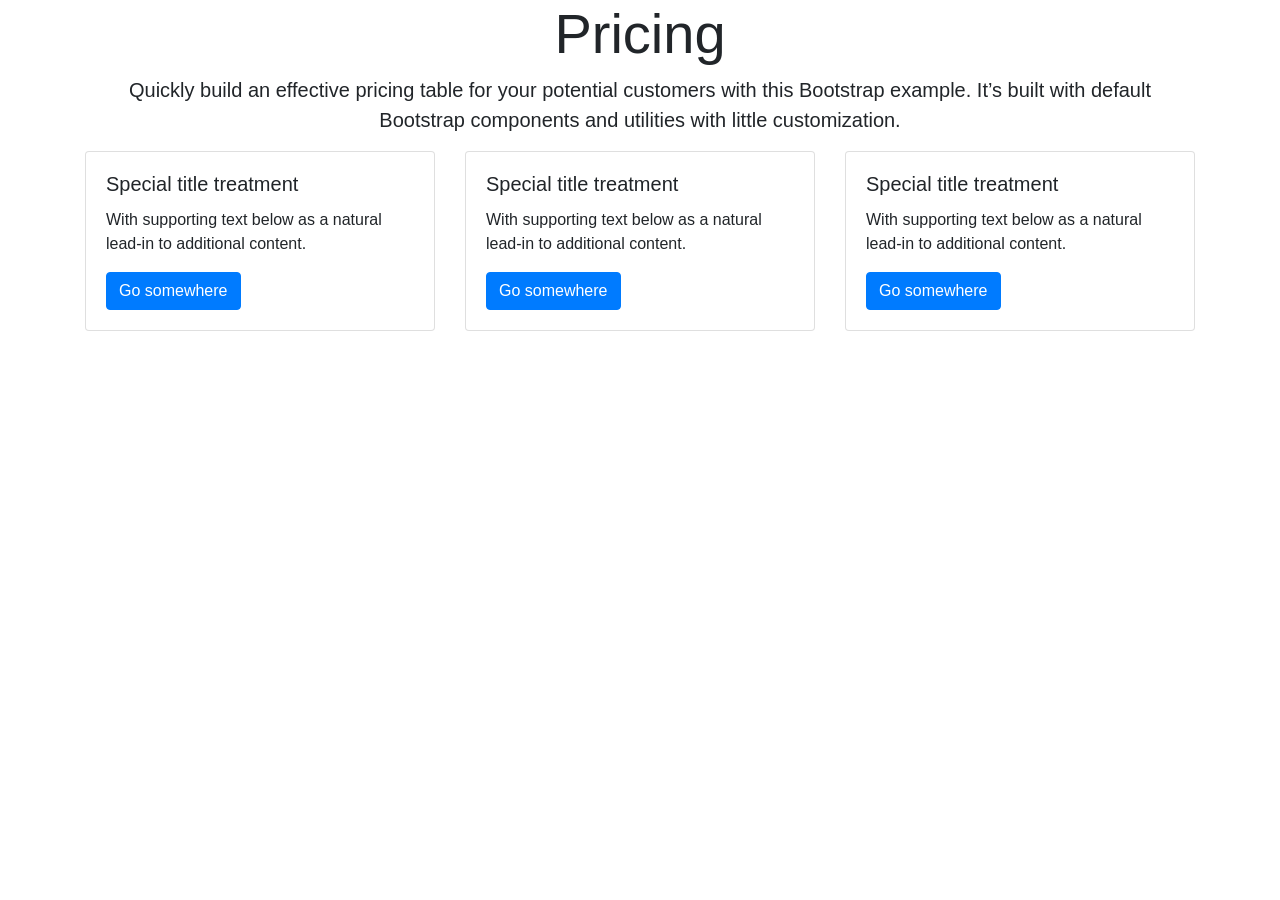
<file: index.html>
<!DOCTYPE html>
<html lang="ru">
<head>
    <!-- CSS -->
    <link rel="stylesheet" href="https://cdn.jsdelivr.net/npm/bootstrap@4.5.3/dist/css/bootstrap.min.css" integrity="sha384-TX8t27EcRE3e/ihU7zmQxVncDAy5uIKz4rEkgIXeMed4M0jlfIDPvg6uqKI2xXr2" crossorigin="anonymous">

    <!-- jQuery and JS bundle w/ Popper.js -->
    <script src="https://code.jquery.com/jquery-3.5.1.slim.min.js" integrity="sha384-DfXdz2htPH0lsSSs5nCTpuj/zy4C+OGpamoFVy38MVBnE+IbbVYUew+OrCXaRkfj" crossorigin="anonymous"></script>
    <script src="https://cdn.jsdelivr.net/npm/bootstrap@4.5.3/dist/js/bootstrap.bundle.min.js" integrity="sha384-ho+j7jyWK8fNQe+A12Hb8AhRq26LrZ/JpcUGGOn+Y7RsweNrtN/tE3MoK7ZeZDyx" crossorigin="anonymous"></script>
    <meta charset="UTF-8">
    <meta name="viewport" content="width=device-width, initial-scale=1.0">
    <title>Document</title>
</head>
<body>
    <header class="container mx-auto text-center">
        <h1 class="display-4">Pricing</h1>
        <p class="lead">Quickly build an effective pricing table for your potential customers with this Bootstrap example. It’s built with default Bootstrap components and utilities with little customization.</p>
    </header>
    <div class="container">
        <div class="card-deck">
            <div class="card">
                <div class="card-body">
                    <h5 class="card-title">Special title treatment</h5>
                    <p class="card-text">With supporting text below as a natural lead-in to additional content.</p>
                    <a href="/tasks/dogs.html" class="btn btn-primary">Go somewhere</a>
                </div>
            </div>
            <div class="card">
                <div class="card-body">
                    <h5 class="card-title">Special title treatment</h5>
                    <p class="card-text">With supporting text below as a natural lead-in to additional content.</p>
                    <a href="/tasks/lists.html" class="btn btn-primary">Go somewhere</a>
                </div>
            </div>
            <div class="card">
                <div class="card-body">
                    <h5 class="card-title">Special title treatment</h5>
                    <p class="card-text">With supporting text below as a natural lead-in to additional content.</p>
                    <a href="/tasks/anchors.html" class="btn btn-primary">Go somewhere</a>
                </div>
            </div>
        </div>
    </div>
</body>
</html>
</file>
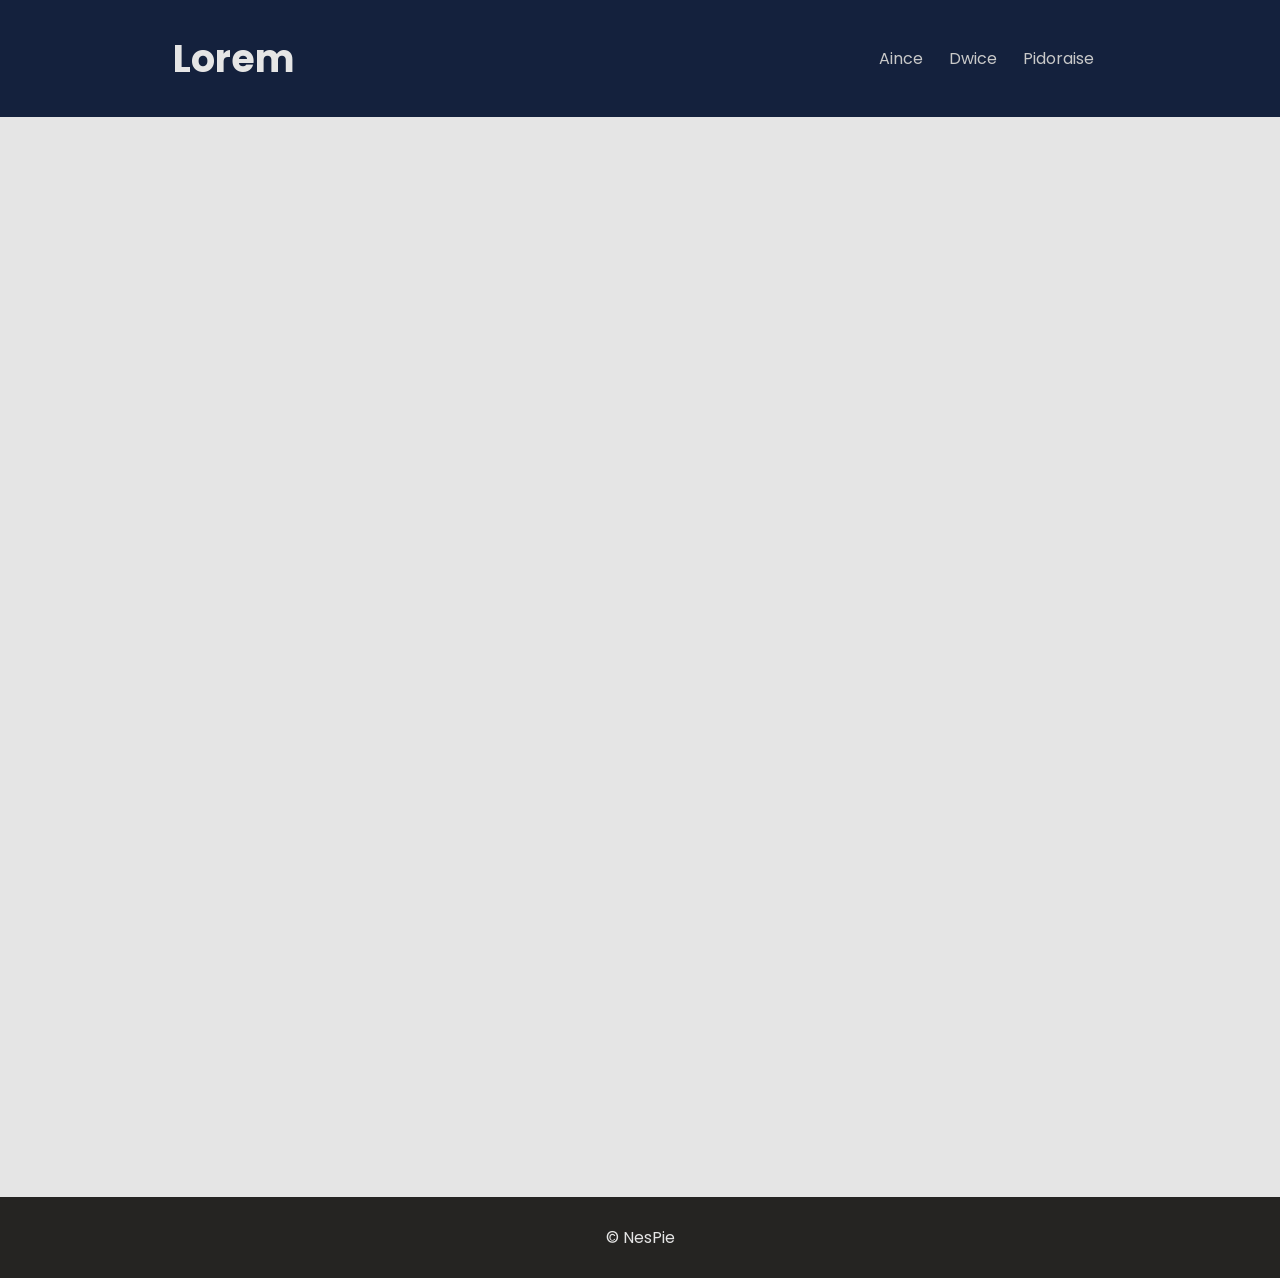
<file: big/index.html>
<!DOCTYPE html>
<html lang="en">
<head>
    <meta charset="UTF-8">
    <meta name="viewport" content="width=device-width, initial-scale=1.0">
    <link rel="stylesheet" href="css/main.css">
    <link rel="preconnect" href="https://fonts.gstatic.com">
    <link href="https://fonts.googleapis.com/css2?family=Poppins:wght@100;200;300;700&display=swap" rel="stylesheet">
    <title>Document</title>
</head>
<body>
    <header>
        <div class="header-wrapper">
            <h1>
                Lorem
            </h1>
            <nav>
                <ul>
                    <li>Aince</li>
                    <li>Dwice</li>
                    <li>Pidoraise</li>
                </ul>
            </nav>
        </div>
    </header>
    <div class="content">

    </div>
    <footer>
        <div class="footer-wrapper">
            <p>&copy; NesPie</p>
        </div>
    </footer>
</body>
</html>
</file>
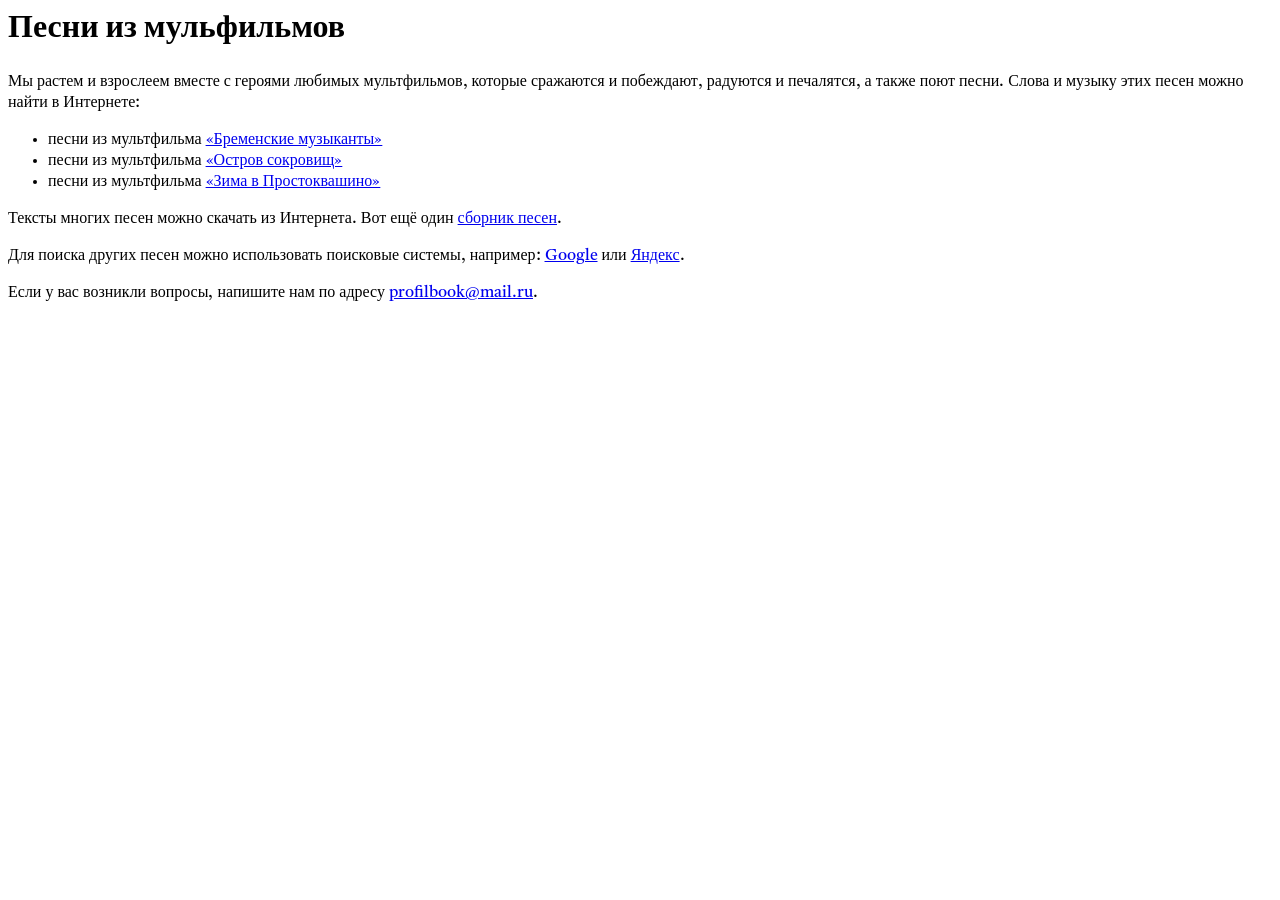
<file: tasks/anchors.html>
<html>
    <head>
		<meta charset="UTF-8">
		<title>Песни из мультфильмов: работа Нуждина Владимира</title>
		<link rel="stylesheet" href="style.css">
		<link rel="preconnect" href="https://fonts.gstatic.com">
		<link href="https://fonts.googleapis.com/css2?family=Castoro&display=swap" rel="stylesheet">
	</head>
    <body>
        <h1>Песни из мульфильмов</h1>
            Мы растем и взрослеем вместе с героями любимых мультфильмов, которые
            сражаются и побеждают, радуются и печалятся, а также поют песни.
            Слова и музыку этих песен можно найти в Интернете:
            <ul>
                <li>песни из мультфильма <a href="https://www.miloliza.com/bremenskie-muzykanty-pesni-teksty">«Бременские музыканты»</a></li>
                <li>песни из мультфильма <a href="http://www.kidmusic.ru/03/14/">«Остров сокровищ»</a></li>
                <li>песни из мультфильма <a href="https://songkino.ru/songs2m/zima.html">«Зима в Простоквашино»</a></li>
            </ul>
            Тексты многих песен можно скачать из Интернета. Вот ещё один <a href="http://kpolyakov.spb.ru/download/multsong.zip">сборник песен</a>.
        <p>
            Для поиска других песен можно использовать поисковые системы, например: <a href="https://www.google.com/search?q=песни из мультфильмов">Google</a> или <a href="https://yandex.ru/search/?text=песни из мультфильмов">Яндекс</a>.
        </p>

        <p>
            Если у вас возникли вопросы, напишите нам по адресу <a href="mailto:profilbook@mail.ru">profilbook@mail.ru</a>.
        </p>
    </body>
</html>
</file>
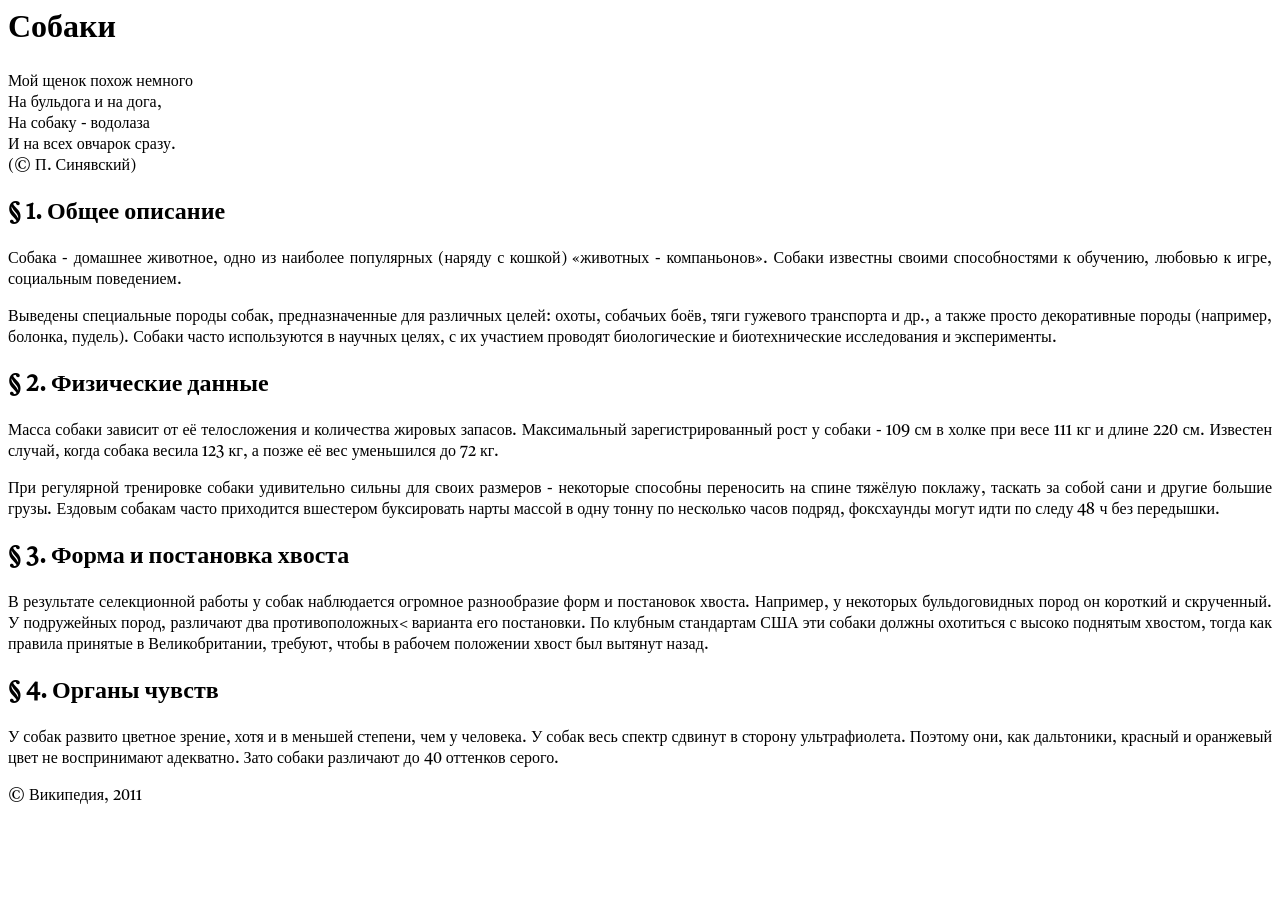
<file: tasks/dogs.html>
<html>
	<head>
		<meta charset="UTF-8">
		<title>Собаки: работа Нуждина Владимира</title>
		<link rel="stylesheet" href="style.css">
		<link rel="preconnect" href="https://fonts.gstatic.com">
		<link href="https://fonts.googleapis.com/css2?family=Castoro&display=swap" rel="stylesheet">
	</head>
    <body>
    	<h1>Собаки</h1>

		<p class="justify-text">
			Мой щенок похож немного<br>
			На бульдога и на дога,<br>
			На собаку - водолаза<br>
			И на всех овчарок сразу.<br>
			(&copy; П. Синявский)
		</p>

		<h2>&sect; 1. Общее описание</h2>

		<p class="justify-text">
			Собака - домашнее животное,
			одно из наиболее популярных (наряду с кошкой) «животных - компаньонов».
			Собаки известны своими способностями к обучению, любовью к игре,
			социальным поведением.
		</p>

		<p class="justify-text">
			Выведены специальные породы собак,
			предназначенные для различных целей: охоты, собачьих боёв,
			тяги гужевого транспорта и др., а также просто декоративные
			породы (например, болонка, пудель). Собаки часто используются
			в научных целях, с их участием проводят биологические и
			биотехнические исследования и эксперименты.
		</p>

		<h2>&sect; 2. Физические данные</h2>

		<p class="justify-text">
			Масса собаки зависит от её телосложения и количества
			жировых запасов. Максимальный зарегистрированный рост у
			собаки - 109&nbsp;см в холке при весе 111&nbsp;кг и длине 220
			см. Известен случай, когда собака весила 123&nbsp;кг, а
			позже её вес уменьшился до 72&nbsp;кг.
		</p>

		<p class="justify-text">
			При регулярной тренировке собаки удивительно сильны
			для своих размеров - некоторые способны переносить
			на спине тяжёлую поклажу, таскать за собой сани и
			другие большие грузы. Ездовым собакам часто приходится
			вшестером буксировать нарты массой в одну тонну по
			несколько часов подряд, фоксхаунды могут идти по
			следу 48 ч без передышки.
		</p>

		<h2>&sect; 3. Форма и постановка хвоста</h2>

		<p class="justify-text">
			В результате селекционной работы у собак наблюдается
			огромное разнообразие форм и постановок хвоста. Например,
			у некоторых бульдоговидных пород он короткий и скрученный.
			У подружейных пород, различают два противоположных<
			варианта его постановки. По клубным стандартам США эти собаки должны
			охотиться с высоко поднятым хвостом, тогда как правила принятые
			в Великобритании, требуют, чтобы в рабочем положении хвост был вытянут назад.
		</p>

		<h2>&sect; 4. Органы чувств</h2>

		<p class="justify-text">
			У собак развито цветное зрение, хотя и в меньшей степени, чем у человека.
			У собак весь спектр сдвинут в сторону ультрафиолета. Поэтому они, как дальтоники,
			красный и оранжевый цвет не воспринимают адекватно.
			Зато собаки различают до 40 оттенков серого.
		</p>

		&copy; Википедия, 2011
	</body>
</html>
</file>
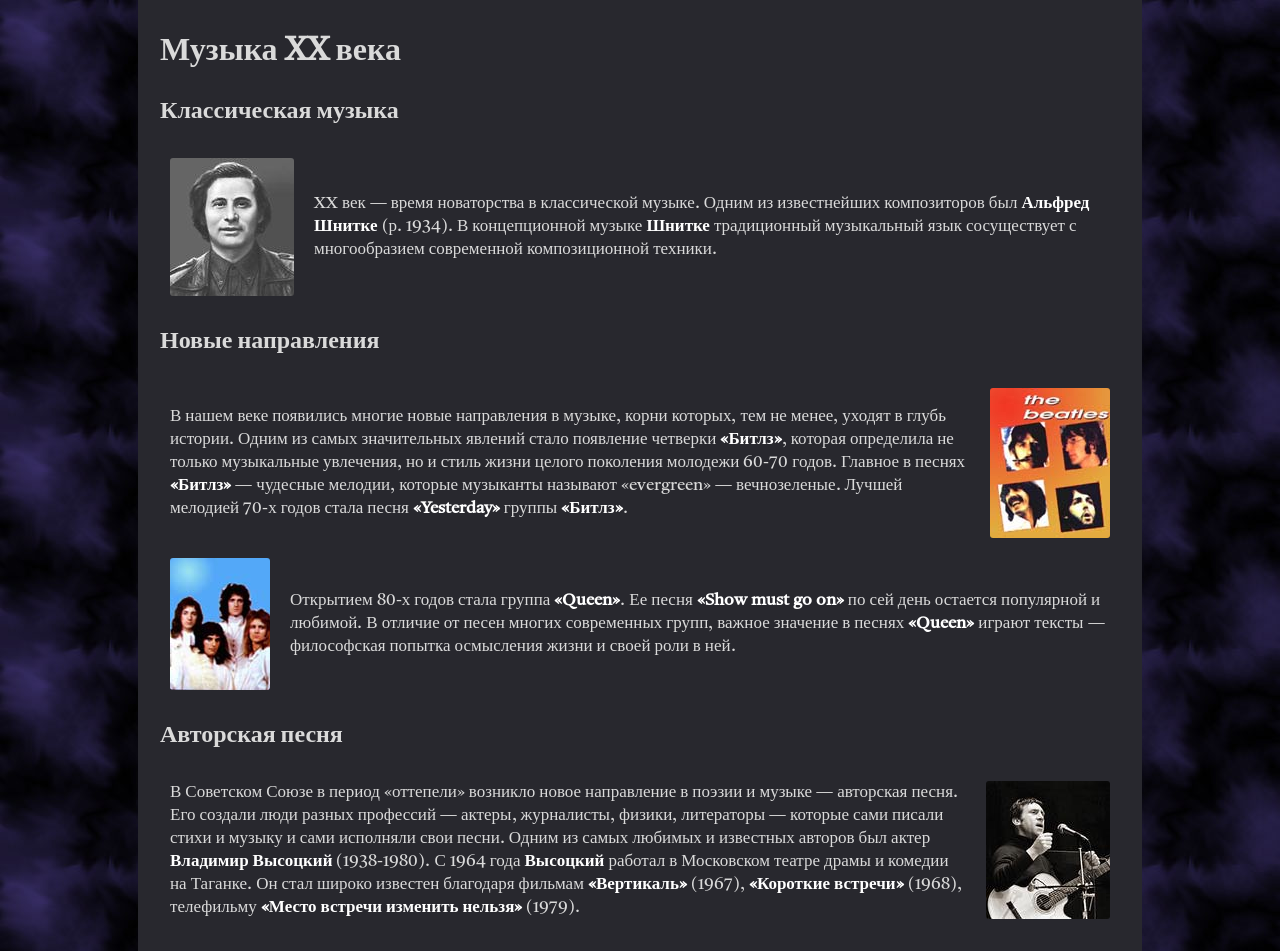
<file: tasks/img.html>
<html>
	<head>
		<title>Веб-страница с рисунками: работа Нуждина Владимира</title>
		<link rel="stylesheet" href="mystyle.css">
		<link rel="preconnect" href="https://fonts.gstatic.com">
		<link href="https://fonts.googleapis.com/css2?family=Castoro&display=swap" rel="stylesheet">
	</head>
	<body>
		<div class="wrapper">
			<h1>Музыка XX века</h1>

			<h2>Классическая музыка</h2>
			<div class="container">
				<div>
					<img class="left" src="images/shnitke.jpg" alt="Альфред Шнитке" title="Альфред Шнитке">
				</div>
				<div>
					<p>
						XX век&nbsp;— время новаторства в классической музыке. 
						Одним из известнейших композиторов был <span class="name">Альфред Шнитке</span> (р. 1934). 
						В концепционной музыке <span class="name">Шнитке</span> традиционный музыкальный язык 
						сосуществует с многообразием современной композиционной техники.
					</p>
				</div>
			</div>

			<h2>Новые направления</h2>
			<div class="container">
				<div>
					<p>
						В нашем веке появились многие новые направления в музыке, корни которых, 
						тем не менее, уходят в глубь истории. Одним из самых значительных явлений 
						стало появление четверки <span class="name">«Битлз»</span>, которая определила 
						не только музыкальные увлечения, но и стиль  жизни целого поколения молодежи 
						60-70 годов. Главное в песнях <span class="name">«Битлз»</span>&nbsp;— чудесные мелодии, 
						которые музыканты называют «evergreen»&nbsp;— вечнозеленые. Лучшей мелодией 70-х годов 
						стала песня <span class="name">«Yesterday»</span> группы <span class="name">«Битлз»</span>.
					</p>
				</div>
				<div>
					<img src="images/beatles.jpg" alt="Beatles" title="Beatles">
				</div>
			</div>
			<div class="container">
				<div>
					<img src="images/queen.jpg" alt="Queen" title="Queen">
				</div>
				<div>
					<p>
						Открытием 80-х годов стала группа <span class="name">«Queen»</span>. 
						Ее песня <span class="name">«Show must go on»</span> по сей день 
						остается популярной и любимой. В отличие от песен многих 
						современных групп, важное значение в песнях <span class="name">«Queen»</span> 
						играют тексты&nbsp;— философская попытка осмысления жизни и своей роли в ней.
					</p>
				</div>
			</div>

			<h2>Авторская песня</h2>
			<div class="container">
				<div>
					<p>
						В Советском Союзе в период «оттепели» возникло новое направление в поэзии и 
						музыке&nbsp;— авторская песня. Его создали люди разных профессий&nbsp;— актеры, 
						журналисты, физики, литераторы&nbsp;— которые сами писали стихи и музыку и 
						сами исполняли свои песни. Одним из самых любимых и известных авторов был 
						актер <span class="name">Владимир Высоцкий</span> (1938-1980). С 1964 года 
						<span class="name">Высоцкий</span> работал в Московском театре драмы и 
						комедии на Таганке. Он стал широко известен благодаря фильмам 
						<span class="name">«Вертикаль»</span> (1967), <span class="name">«Короткие встречи»</span> 
						(1968), телефильму <span class="name">«Место встречи изменить нельзя»</span> (1979).
					</p>
				</div>
				<div>
					<img src="images/vysot.jpg" alt="Высоцкий" title="Высоцкий">
				</div>
			</div>
		</div>
	</body>
</html>
</file>
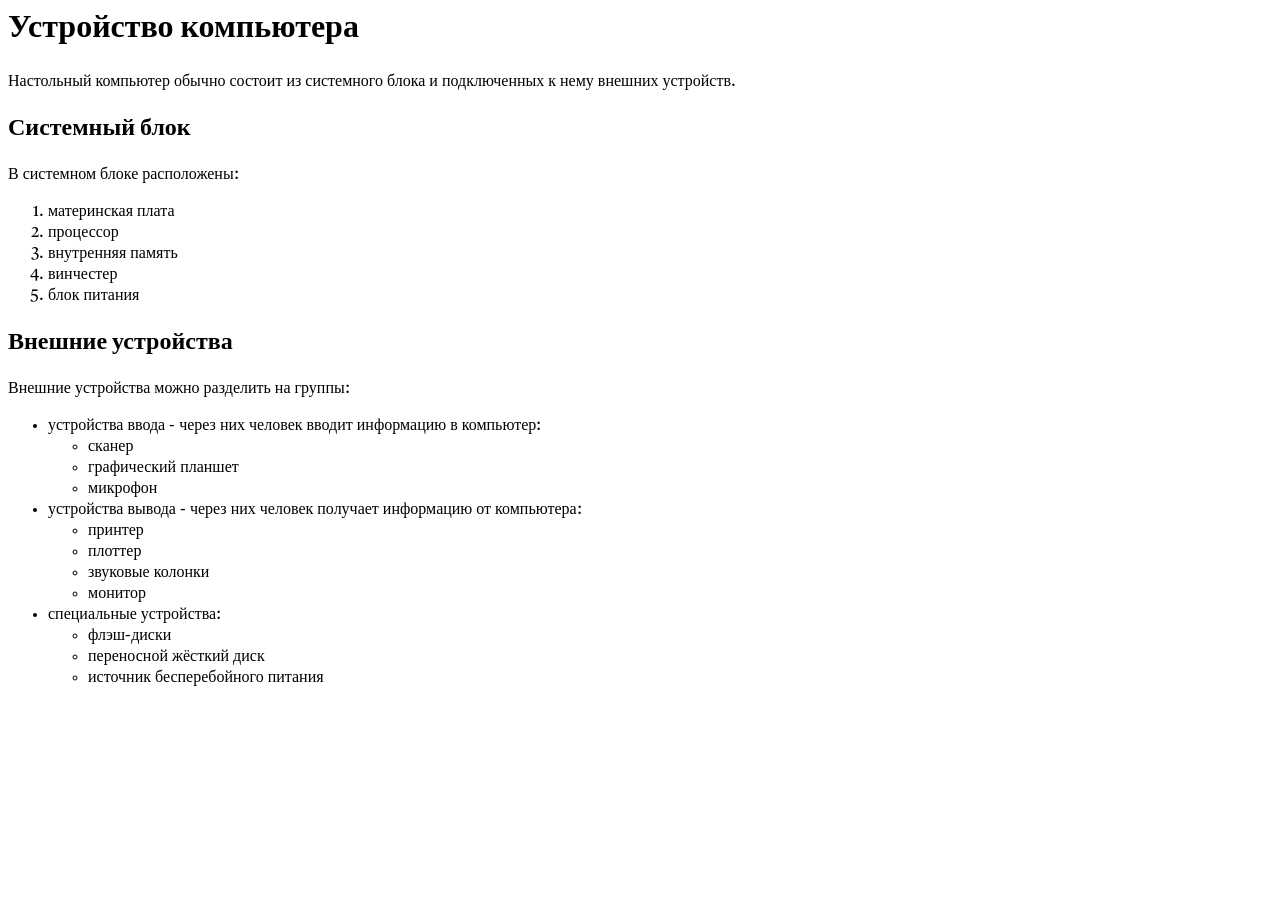
<file: tasks/lists.html>
<html>
	<head>
		<meta charset="UTF-8">
		<link rel="stylesheet" href="style.css">
		<link rel="preconnect" href="https://fonts.gstatic.com">
		<link href="https://fonts.googleapis.com/css2?family=Castoro&display=swap" rel="stylesheet">
	</head>
	<body>
		<h1>Устройство компьютера</h1>

		Настольный компьютер обычно состоит из системного блока и подключенных к нему внешних устройств.

		<h2>Системный блок</h2>

		В системном блоке расположены:
		<ol>
			<li>материнская плата</li>
			<li>процессор</li>
			<li>внутренняя память</li>
			<li>винчестер</li>
			<li>блок питания</li>
		</ol>

		<h2>Внешние устройства</h2>
		Внешние устройства можно разделить на группы:
		<ul>
			<li>устройства ввода - через них человек вводит информацию в компьютер:
				<ul>
					<li>сканер</li>
					<li>графический планшет</li>
					<li>микрофон</li>
				</ul>
			</li>

			<li>устройства вывода - через них человек получает информацию от компьютера:
				<ul>
					<li>принтер</li>
					<li>плоттер</li>
					<li>звуковые колонки</li>
					<li>монитор</li>
				</ul>
			</li>

			<li>специальные устройства:
				<ul>
					<li>флэш-диски</li>
					<li>переносной жёсткий диск</li>
					<li>источник бесперебойного питания</li>
				</ul>
			</li>
		<ul>
	</body>
</html>
</file>
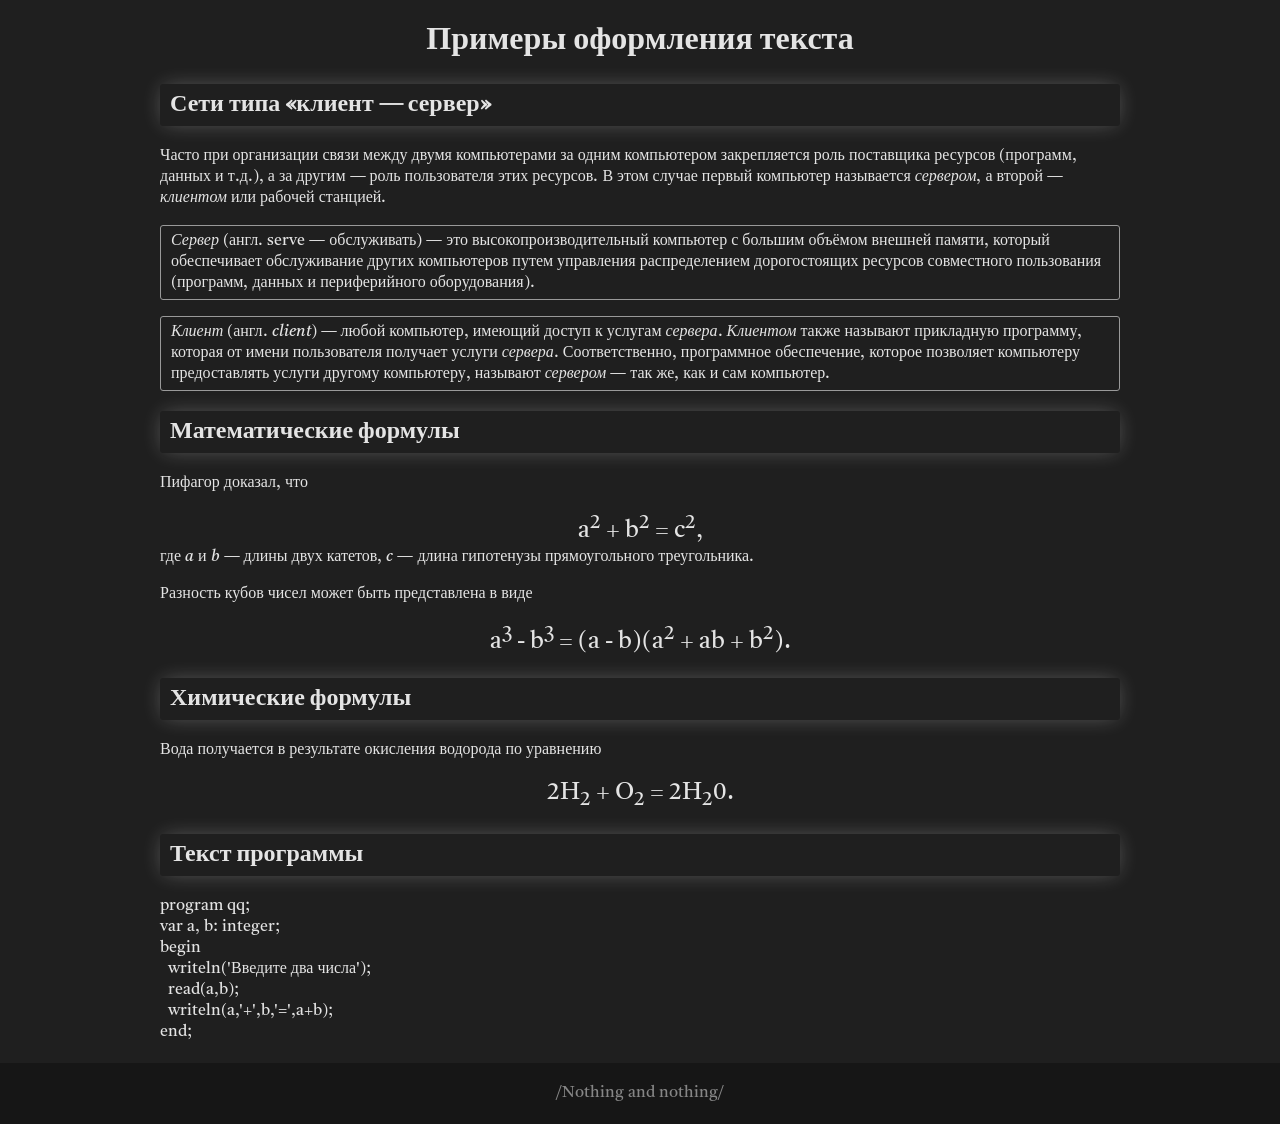
<file: tasks/text.html>
<html>
	<head>
		<meta charset="UTF-8">
		<link rel="stylesheet" href="style2829.css">
		<link rel="preconnect" href="https://fonts.gstatic.com">
		<link href="https://fonts.googleapis.com/css2?family=Castoro&display=swap" rel="stylesheet">

		<title>Работа Нуждина Владимира</title>
	</head>
	<body>
		<div class="wrapper">
			<h1>Примеры оформления текста</h1>

			<h2>Сети типа «клиент&nbsp;— сервер»</h2>
			<p>
				Часто при организации связи между двумя компьютерами за одним компьютером закрепляется роль поставщика ресурсов (программ, данных и т.д.), а за другим&nbsp;— роль пользователя этих ресурсов. В этом случае первый компьютер называется <em>сервером</em>, а второй&nbsp;— <em>клиентом</em> или рабочей станцией.
			</p>
			<p class="definition">
				<dfn>Сервер</dfn> (англ. serve&nbsp;— обслуживать)&nbsp;— это высокопроизводительный компьютер с большим объёмом внешней памяти, который обеспечивает обслуживание других компьютеров путем управления распределением дорогостоящих ресурсов совместного пользования (программ, данных и периферийного оборудования).
			</p>

			<p class="definition">
				<dfn>Клиент</dfn> (англ. <em>client</em>) — любой компьютер, имеющий доступ к услугам <dfn>сервера</dfn>. <dfn>Клиентом</dfn> также называют прикладную программу, которая от имени пользователя получает услуги <dfn>сервера</dfn>. Соответственно, программное обеспечение, которое позволяет компьютеру предоставлять услуги другому компьютеру, называют <dfn>сервером</dfn>&nbsp;— так же, как и сам компьютер.
			</p>

			<h2>Математические формулы</h2>
			<p>
				Пифагор доказал, что <div class="formula-text">a<sup>2</sup> + b<sup>2</sup> = c<sup>2</sup>,</div> где <em>a</em> и <em>b</em>&nbsp;— длины двух катетов, <em>c</em>&nbsp;— длина гипотенузы прямоугольного треугольника.
			</p>
			<p>
				Разность кубов чисел может быть представлена в виде 
				<div class="formula-text">
					a<sup>3</sup>&nbsp;- b<sup>3</sup> = (a&nbsp;- b)(a<sup>2</sup> + ab + b<sup>2</sup>).
				</div>
			</p>

			<h2>Химические формулы</h2>
			<p>
				Вода получается в результате окисления водорода по уравнению
				<div class="formula-text">
					2H<sub>2</sub> + O<sub>2</sub> = 2H<sub>2</sub>0.
				</div>
			</p>

			<h2>Текст программы</h2>
			<div>
				program qq;<br>
				var a, b: integer;<br>
				begin<br>
				&nbsp;&nbsp;writeln('Введите два числа');<br>
				&nbsp;&nbsp;read(a,b);<br>
				&nbsp;&nbsp;writeln(a,'+',b,'=',a+b);<br>
				end;
			</div>
		</div>
		<footer>
			/Nothing and nothing/
		</footer>
	</body>
</html>
</file>
<file: big/css/main.css>
/*
Palette
#FFFCF2
#CCC5B9
#403D39
#252422
#EB5E28
*/


/* ___________________________________Main shit___________________________________ */
body {
    background-color: #e5e5e5;
    margin: 0 auto;
    padding: 0;
    font-family: 'Poppins', sans-serif;
}



/* ___________________________________Header shit___________________________________ */
header {
    background-color: #14213d;
}

.header-wrapper {
    padding: 30px;
    background-color: #14213d;
    display: flex;
    color: #c9c9c9;
    max-width: 960px;
    margin: 0 auto;
}

.header-wrapper nav {

}

.header-wrapper nav ul {
    margin: 0;
    margin-top: 16px;
    padding: 0;
    display: flex;
    list-style-type: none;
}

.header-wrapper nav ul li {
    margin-right: 26px;
    cursor: pointer;
}

.header-wrapper nav ul li:hover {
    -webkit-transition: color 200ms ease-in-out;
    -moz-transition: color 200ms ease-in-out;
    -ms-transition: color 200ms ease-in-out;
    -o-transition: color 200ms ease-in-out;
    transition: color 200ms ease-in-out;
    color: #ffffff;
}

.header-wrapper h1 {
    flex: 1 1 1000px;
    padding: 0px 13px;
    margin: 0;
    color: #e5e5e5;
    font-weight: 700;
    font-size: 38px;
}



/* ___________________________________Content shit___________________________________ */
.content {
    height: 1080px;
    margin: 0 auto;
    max-width: 960px;
}



/* ___________________________________Footer shit___________________________________ */
footer {
    background-color: #252422;
}

.footer-wrapper {
    margin: 0 auto;
    color: #e5e5e5;
    font-size: 16px;
    text-align: center;
    padding: 12px;
    margin: 0 auto;
    max-width: 960px;
}
</file>
<file: tasks/style.css>
html {
    font-family: 'Castoro', serif;
}

.justify-text {
    text-align: justify;
}

.center-text {
    text-align: center
}
</file>
<file: tasks/mystyle.css>
html {
    font-family: 'Castoro', serif;
}

body {
	margin: 0 auto;
	background-image: url("images/back.jpg");
	color: #dadada;
}

p {
	font-size: 17px;
	padding: 0px;
	margin: 0px;
}

img {
	border-radius: 3px;
}

.wrapper {
	flex-wrap: wrap;
	padding: 22px;
	padding-top: 10px;
	max-width: 960px;
	margin: 0 auto;
	background-color: #28282e;
}

.name {
	font-weight: 700;
	color: #ffffff;
}

.container {
	display: flex;
	flex-direction: row;
	justify-content: space-between;
	align-items: center;
}

.container > div {
	padding: 10px;
}
</file>
<file: tasks/style2829.css>
html {
    font-family: 'Castoro', serif;
}

body {
    margin: 0 auto;
    background: rgb(31, 31, 31);
    color: rgb(228, 228, 228);
}

.wrapper {
    max-width: 960px;
    margin: 0 auto;
}

.formula-text {
    text-align: center;
    font-size: 24px;
}

.definition {
    border: 1px solid #999999;
    border-radius: 3px;
    padding: 5px 10px;
}

h1 {
    margin-top: 20px;
    text-align: center;
}

h2 {
    border: 0px;
    border-radius: 3px;
    padding: 5px 10px;
    -webkit-box-shadow: 0px 0px 21px -4px rgba(255, 255, 255, 0.32);
    -moz-box-shadow: 0px 0px 21px -4px rgba(255, 255, 255, 0.32);
    box-shadow: 0px 0px 21px -4px rgba(255, 255, 255, 0.32);
}

footer {
    color: rgb(134, 134, 134);
    text-align: center;
    padding: 20px;
    background-color: rgb(22, 22, 22);
    margin-top: 20px;
}
</file>
